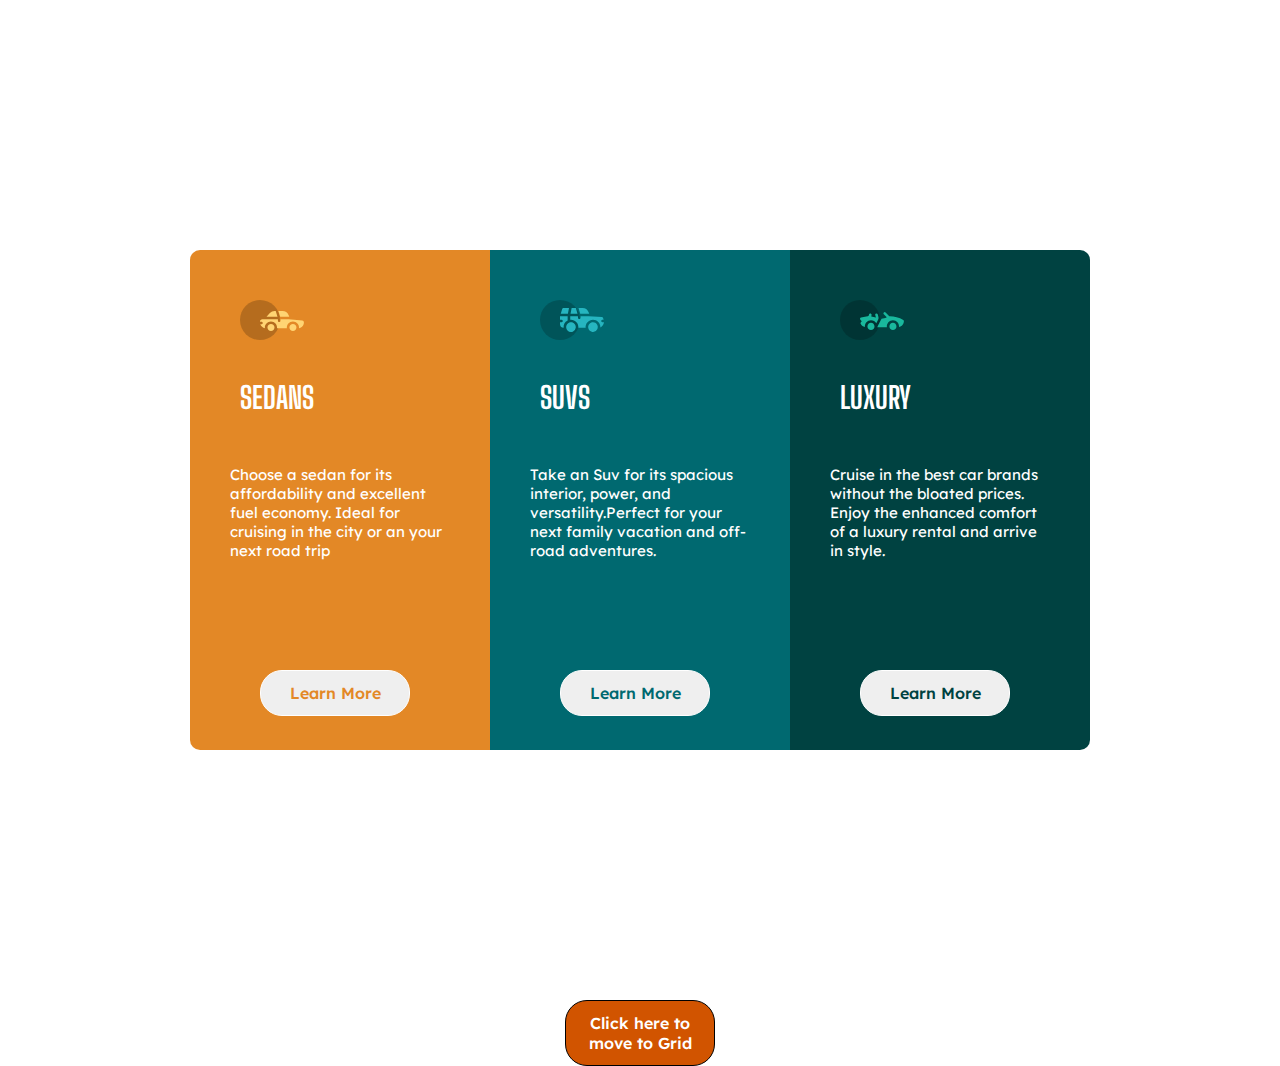
<file: index.html>
<!DOCTYPE html>
<html lang="en">
<head>
    <meta charset="UTF-8">
    <meta http-equiv="X-UA-Compatible" content="IE=edge">
    <meta name="viewport" content="width=device-width, initial-scale=1.0">
    <title>Flex box project</title>
    <link rel="stylesheet" href="style.css">
    <link rel="stylesheet" href="https://fonts.googleapis.com/css?family=Lexend+Deca">
    <link rel="stylesheet" href="https://fonts.googleapis.com/css?family=Big+Shoulders+Display">

</head>
<body>
     <div class="flex-container">

        <div id="item-1" class="item">
            <img src="icon-sedans.svg" alt="sedanslogo">
            <h1>SEDANS</h1>
         <p class="first-p">Choose a sedan for its affordability and excellent fuel economy. Ideal for cruising in the city or an your next road trip</p>

            <button class="button-1">Learn More</button>
        </div>


        <div id="item-2" class="item">
           <img src="icon-suvs.svg" alt="suvlogo">
            <h1>SUVS</h1>
        <p class="second-p">Take an Suv for its spacious interior, power, and versatility.Perfect for your next family vacation and off-road adventures.</p>
            <button class="button-2">Learn More</button>
        </div> 
        
        
        <div id="item-3" class="item">
            <img src="icon-luxury.svg" alt="luxurylogo">
            <h1>LUXURY</h1>
       <p class="third-p">Cruise in the best car brands without the bloated prices. Enjoy the enhanced comfort of a luxury rental and arrive in style.</p>
            <button class="button-3">Learn More</button>
        </div> 

     </div>
    <div class='grid_btn'>
      <a href="grid.html" target=_blank"><button class="button-4">Click here to move to Grid</button></a>
    </div>    
   
</body>
</html>
</file>
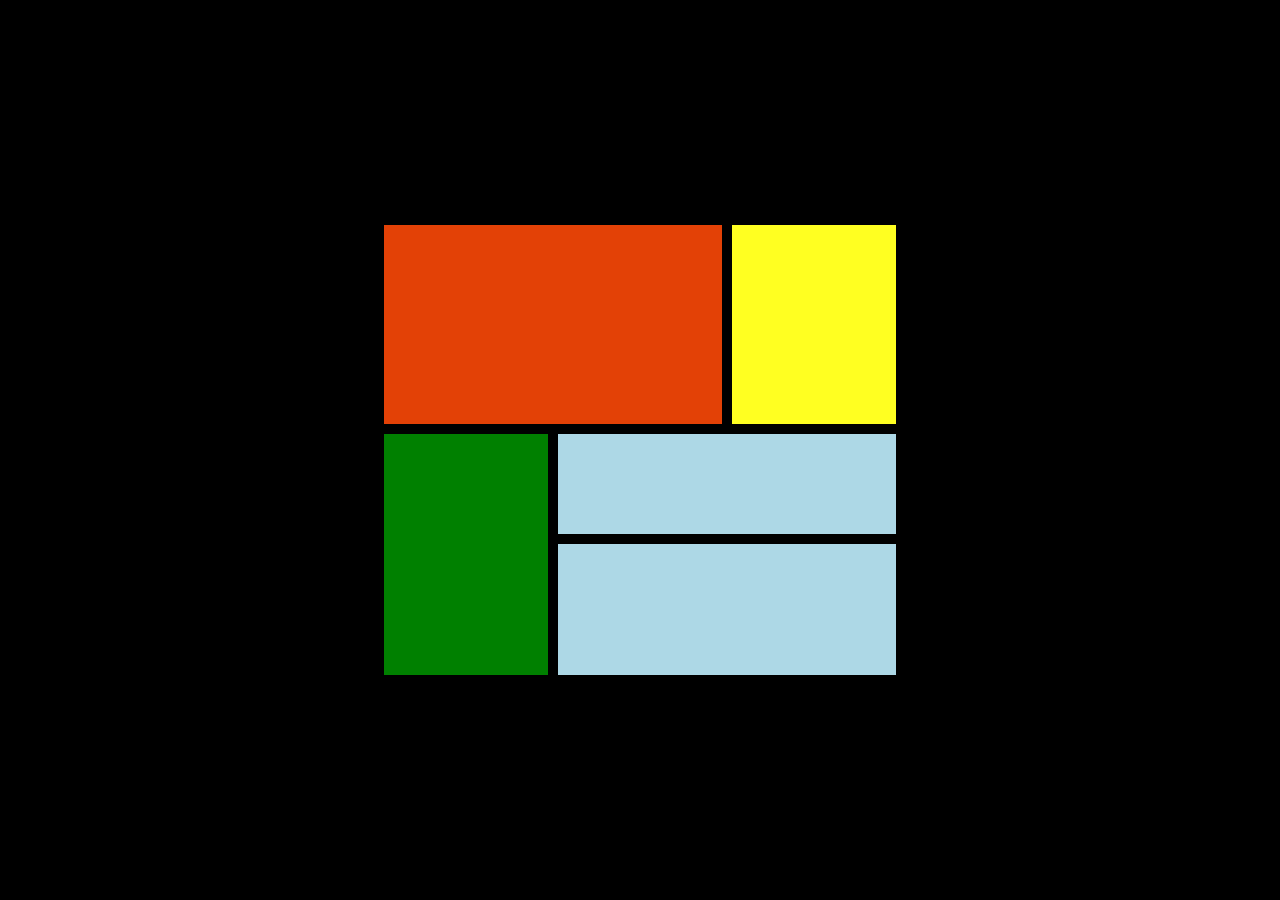
<file: grid.html>
<!DOCTYPE html>
<html lang="en">
  <head>
    <meta charset="UTF-8" />
    <meta http-equiv="X-UA-Compatible" content="IE=edge" />
    <meta name="viewport" content="width=device-width, initial-scale=1.0" />
    <title>Grid Layout</title>
    <link rel="stylesheet" href="grid.css" />
  </head>
  <body>
    <main>
      <div class="first-a"></div>
      <div class="second-b"></div>
      <div class="third-c"></div>
      <div class="fourth-d"></div>
      <div class="fifth-e"></div>
    </main>
  </body>
</html>
</file>
<file: style.css>
@import url('https://fonts.googleapis.com/css2?family=Lexend+Deca:wght@400;700&display=swap');

  @import url('https://fonts.googleapis.com/css2?family=Big+Shoulders+Display:wght@400;700&display=swap');

  * {
    box-sizing: border-box;
    margin: 0;
    padding: 0;
  }
  
  body {
    
    font-size: 15px;

  }
  .item{
    width: 300px;
    height: 500px;
    /* background-color: blue; */
    color: white;  
  }
  #item-1 {
    background-color: hsl(31, 77%, 52%);
    border-top-left-radius: 10px;
    border-bottom-left-radius: 10px;
    
  }
  #item-2 {
    background-color: hsl(184, 100%, 22%);
  }
  #item-3 {
    background-color:  hsl(179, 100%, 13%);
    border-top-right-radius: 10px;
    border-bottom-right-radius: 10px;
    margin-bottom: margin: 10px;
  }
  .flex-container{
    display: flex;
    justify-content: center;
    align-items: center;
    height: 1000px;

  }

  .first-p ,.second-p, .third-p {
    font-family: 'Lexend Deca';
    font-weight: 400;
    margin: 40px;
    margin-top: 8px;
  }

  .button-1, .button-2, .button-3{
    padding: 12px;
    width: 150px;
    border-radius: 22px;
    border: 1px solid white;
    margin: 70px;
    font-family: 'Lexend Deca';
    font-weight: 550;
    font-size: 16px;
    
  }
a .button-4{
    padding: 12px;
    width: 150px;
    border-radius: 22px;
    border: 1px solid black;
    font-family: 'Lexend Deca';
    font-weight: 550;
    font-size: 16px;
    color: white;
    background-color: hsl(24, 100%, 41%);
    
  }
  .grid_btn{
    text-align: center;
  }
  .button-1{
    color: hsl(31, 77%, 52%);
  }
  .button-2{
    color: hsl(184, 100%, 22%);
  }
  .button-3{
    color: hsl(179, 100%, 13%);
  }
  
  h1{
    margin: 50px;
    margin-top: -15px;
    font-family: 'Big Shoulders Display';
    font-weight: 700;
  }
  img{
    margin: 50px;
  }
  @media (max-width: 970px){
    @import url('https://fonts.googleapis.com/css2?family=Lexend+Deca:wght@400;700&display=swap');
    body {
        font-family: 'Lexend Deca', sans-serif;
    
        
      }
      .item{
        width: 300px;
        background-color: blue;
        color: white;
        
     
      }
      .flex-container{
        display: flex;
        justify-content: center;
        align-items: center;
        height: 100%;
        flex-direction: column;
    
      }
      #item-1 {
        background-color: hsl(31, 77%, 52%);
        border-radius: 0px;
        
      }
      #item-2 {
        background-color: hsl(184, 100%, 22%);
      }
      #item-3 {
        background-color:  hsl(179, 100%, 13%);
        border-radius: 0px;
        margin-bottom: margin: 10px;
      }
  }
</file>
<file: grid.css>
* {
    margin: 0;
    padding: 0;
}
body {
    background-color: black;
    display: flex;
    place-items: center;
    min-height: 100vh;
    overflow: hidden;
 }
main {
  display: grid;
  grid-template-columns: repeat(3, 1fr);
  grid-template-areas: 
  "a a b"
  "a a b"
  "c d d"
  "c e e"
  ;
  gap: 10px;
  width: 40%;
  margin: auto;
  height: 50vh;
}
main div {
    padding: 2em;
}

.first-a {
    background-color: rgb(227, 65, 6);
    grid-area: a;
}
.second-b {
    background-color: rgb(255, 255, 33);
    grid-area: b;
}
.third-c {
    background-color: green;
    grid-area: c;

}
 .fourth-d {
     background-color: lightblue;
     grid-area: d;
     padding: 1em;
 }
.fifth-e {
    background-color: lightblue;
    grid-area: e;
}
</file>
